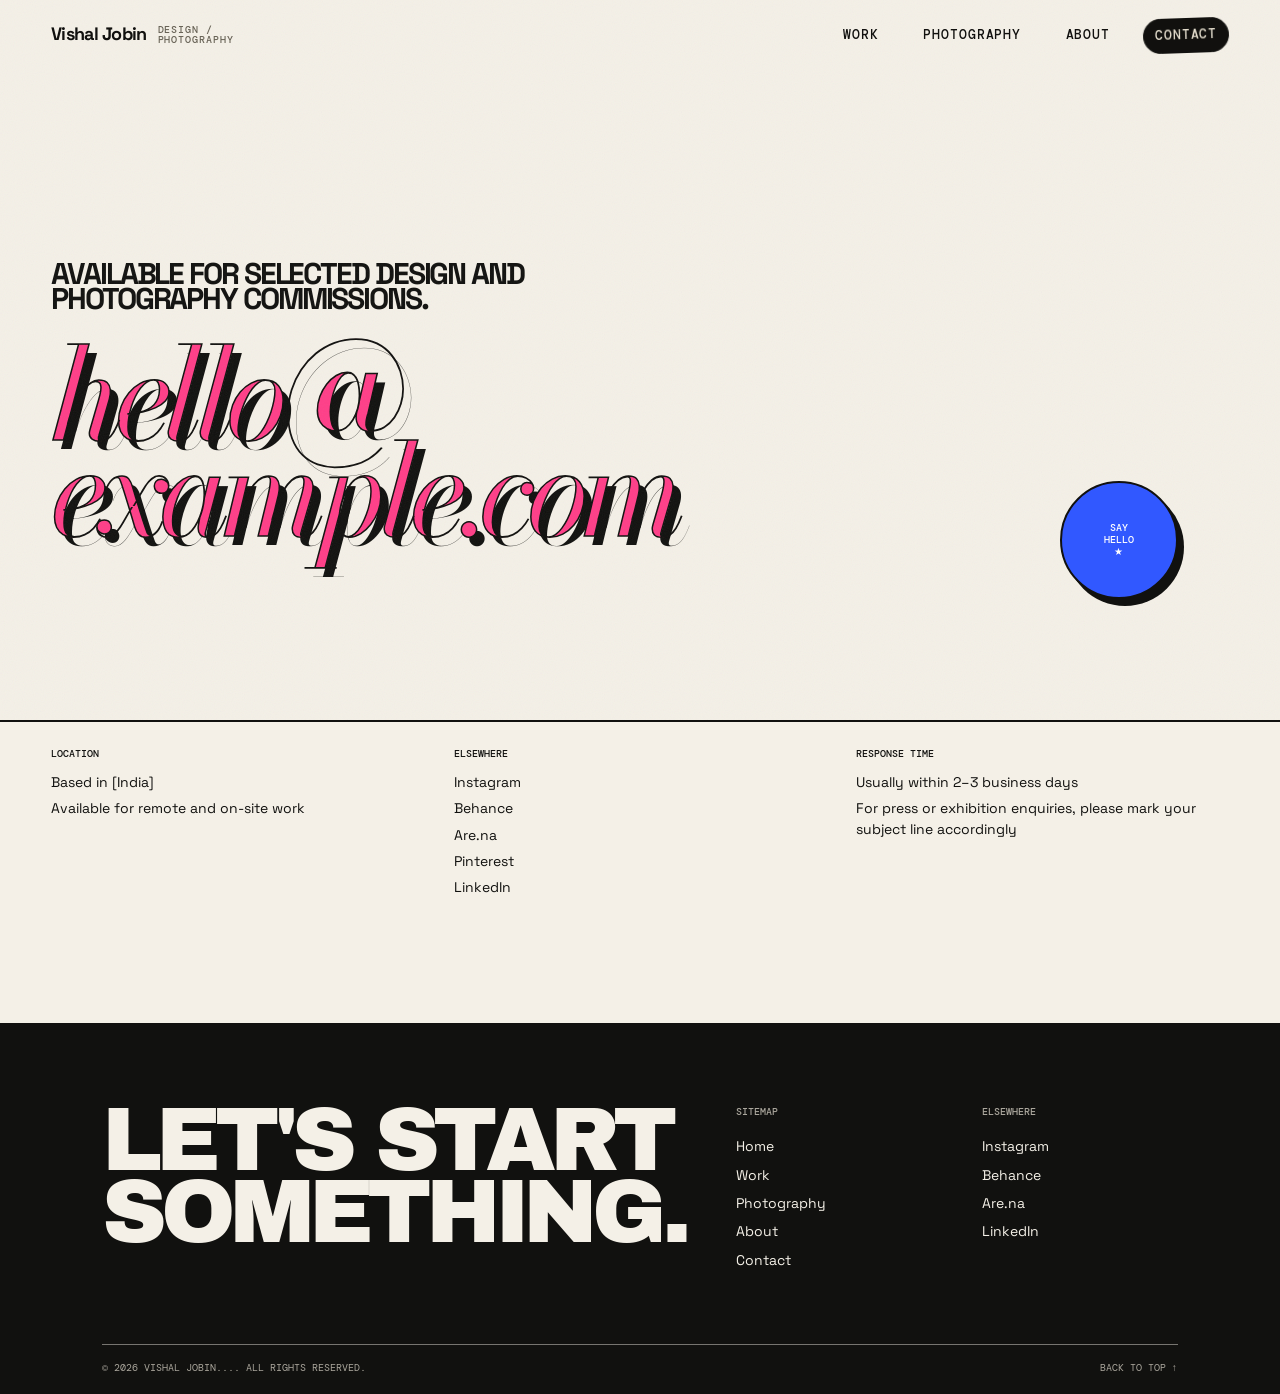
<file: contact.html>
<!DOCTYPE html>
<html lang="en">
<head>
<meta charset="UTF-8">
<meta name="viewport" content="width=device-width, initial-scale=1.0">
<title>Contact — Me..</title>
<meta name="description" content="Get in touch with Me for design, art direction and photography projects.">
<link rel="stylesheet" href="assets/css/style.css">
</head>
<body>

<header class="site-header">
  <a href="index.html" class="brand">Vishal Jobin<small>Design / Photography</small></a>
  <nav class="nav-desktop" aria-label="Primary">
    <a href="work.html">Work</a>
    <a href="photography.html">Photography</a>
    <a href="about.html">About</a>
    <a href="contact.html">Contact</a>
  </nav>
  <button class="nav-toggle" aria-label="Open menu" aria-expanded="false">
    <span></span><span></span><span></span>
  </button>
</header>

<nav class="nav-mobile" aria-label="Mobile">
  <ul>
    <li><a href="index.html">Home</a></li>
    <li><a href="work.html">Work</a></li>
    <li><a href="photography.html">Photography</a></li>
    <li><a href="about.html">About</a></li>
    <li><a href="contact.html">Contact</a></li>
  </ul>
  <div class="nav-mobile-foot">
    <span>NOW_OR_NEVER_!!</span>
    <span>Based in [India]</span>
  </div>
</nav>

<main>

  <section class="wrap contact-hero grain">
    <div class="sticker is-blue hero-sticker" style="position:static; margin-bottom:2em;" data-reveal>Say<br>hello<br>★</div>
    <h1 data-reveal style="font-family:var(--font-head); font-weight:700; font-size:clamp(22px,3vw,30px); margin-bottom:.8em; max-width:26ch; color:var(--color-muted);">Available for selected design and photography commissions.</h1>
    <a href="mailto:hello@example.com" class="contact-link text-3d is-pink" data-reveal>hello@<br>example.com</a>
  </section>

  <section class="wrap contact-grid" data-reveal>
    <div>
      <h4>Location</h4>
      <p>Based in [India]</p>
      <p>Available for remote and on-site work</p>
    </div>
    <div>
      <h4>Elsewhere</h4>
      <a href="#">Instagram</a>
      <a href="#">Behance</a>
      <a href="#">Are.na</a>
      <a href="#">Pinterest</a>
      <a href="#">LinkedIn</a>
    </div>
    <div>
      <h4>Response time</h4>
      <p>Usually within 2–3 business days</p>
      <p>For press or exhibition enquiries, please mark your subject line accordingly</p>
    </div>
  </section>

</main>

<footer class="site-footer">
  <div class="wrap">
    <div class="footer-top">
      <div><h3>Let's start<br>something.</h3></div>
      <div class="footer-col">
        <h4>Sitemap</h4>
        <a href="index.html">Home</a>
        <a href="work.html">Work</a>
        <a href="photography.html">Photography</a>
        <a href="about.html">About</a>
        <a href="contact.html">Contact</a>
      </div>
      <div class="footer-col">
        <h4>Elsewhere</h4>
        <a href="#">Instagram</a>
        <a href="#">Behance</a>
        <a href="#">Are.na</a>
        <a href="#">LinkedIn</a>
      </div>
    </div>
    <div class="footer-bottom">
      <span>&copy; <span data-year></span> VISHAL JOBIN.... All rights reserved.</span>
      <a href="#top" class="back-top">Back to top ↑</a>
    </div>
  </div>
</footer>

<script src="https://cdnjs.cloudflare.com/ajax/libs/gsap/3.12.5/gsap.min.js"></script>
<script src="assets/js/main.js"></script>
</body>
</html>
</file>
<file: assets/css/style.css>
@import url('https://fonts.googleapis.com/css2?family=Archivo+Black&family=Bodoni+Moda:opsz,wght@6..96,400;6..96,500;6..96,700;6..96,900&family=DM+Mono:wght@400;500&family=Space+Grotesk:wght@400;500;600;700&display=swap');

:root{
  --paper:#f4f0e7;
  --paper-2:#ebe4d5;
  --ink:#11110f;
  --muted:#6e6a60;
  --line:#181815;
  --orange:#ff5b22;
  --blue:#3158ff;
  --pink:#ff3e88;
  --yellow:#ffd84a;
  --green:#b7e45d;
  --shadow:8px 9px 0 var(--ink);
  --gutter:clamp(18px,4vw,58px);
  --maxw:1480px;
  --display:'Archivo Black',Impact,sans-serif;
  --serif:'Bodoni Moda',Georgia,serif;
  --body:'Space Grotesk',Arial,sans-serif;
  --mono:'DM Mono',monospace;
  --ease:cubic-bezier(.2,.8,.2,1);
}

*,*::before,*::after{box-sizing:border-box}
html{scroll-behavior:smooth}
body{margin:0;background:var(--paper);color:var(--ink);font-family:var(--body);font-size:16px;line-height:1.45;overflow-x:hidden}
body::selection{background:var(--ink);color:var(--paper)}
img{display:block;max-width:100%}
a{color:inherit;text-decoration:none}
ul{list-style:none;margin:0;padding:0}
h1,h2,h3,h4,p,figure{margin:0}
button{font:inherit;background:none;border:0;color:inherit;cursor:pointer}
.wrap{max-width:var(--maxw);margin:auto;padding-inline:var(--gutter)}

.grain::after{content:"";position:absolute;inset:0;pointer-events:none;opacity:.055;background-image:url("data:image/svg+xml,%3Csvg xmlns='http://www.w3.org/2000/svg' width='180' height='180'%3E%3Cfilter id='n'%3E%3CfeTurbulence type='fractalNoise' baseFrequency='.9' numOctaves='3' stitchTiles='stitch'/%3E%3C/filter%3E%3Crect width='100%25' height='100%25' filter='url(%23n)'/%3E%3C/svg%3E")}
[data-reveal]{opacity:0;transform:translateY(22px);transition:opacity .75s var(--ease),transform .75s var(--ease)}
[data-reveal].is-visible{opacity:1;transform:none}
.eyebrow{font:500 11px/1 var(--mono);letter-spacing:.12em;text-transform:uppercase;display:flex;align-items:center;gap:9px;color:var(--muted)}
.eyebrow::before{content:"";width:8px;height:8px;background:var(--orange);border:1px solid var(--ink);border-radius:50%;display:inline-block}
.section{padding-block:clamp(70px,10vw,150px)}

.site-header{position:fixed;z-index:200;top:0;left:0;right:0;padding:18px var(--gutter);display:flex;align-items:center;justify-content:space-between;mix-blend-mode:multiply}
.site-header .brand{font:700 clamp(18px,1.35vw,22px)/1 var(--body);letter-spacing:-.04em;display:flex;align-items:flex-start;gap:11px}
.site-header .brand small{font:500 10px/1.08 var(--mono);letter-spacing:.09em;text-transform:uppercase;color:var(--muted);max-width:125px}
.nav-desktop{display:flex;gap:clamp(12px,1.6vw,28px);align-items:center;font:500 clamp(12px,1vw,14px)/1 var(--mono);letter-spacing:.07em;text-transform:uppercase}
.nav-desktop a{padding:10px 11px;border:1px solid transparent;border-radius:999px;transition:.25s var(--ease)}
.nav-desktop a:hover,.nav-desktop a[aria-current="page"]{background:var(--ink);color:var(--paper);border-color:var(--ink);transform:rotate(-2deg)}
.nav-toggle{display:none;width:32px;gap:5px;flex-direction:column}
.nav-toggle span{height:2px;background:var(--ink);width:100%}
.nav-mobile{position:fixed;inset:0;z-index:190;background:var(--orange);padding:100px var(--gutter) 30px;display:flex;flex-direction:column;justify-content:space-between;transform:translateY(-105%);transition:transform .5s var(--ease)}
.nav-open .nav-mobile{transform:none}
.nav-mobile ul{display:grid;gap:0}
.nav-mobile a{font:400 clamp(42px,12vw,100px)/.9 var(--display);letter-spacing:-.04em;border-bottom:2px solid var(--ink);padding:10px 0}
.nav-mobile-foot{display:flex;justify-content:space-between;gap:20px;font:11px var(--mono);text-transform:uppercase}
.nav-open .nav-toggle{position:relative;z-index:300}
.nav-open .nav-toggle span:nth-child(1){transform:translateY(7px) rotate(45deg)}
.nav-open .nav-toggle span:nth-child(2){opacity:0}
.nav-open .nav-toggle span:nth-child(3){transform:translateY(-7px) rotate(-45deg)}

.hero{position:relative;min-height:100vh;padding-top:125px;overflow:hidden;background:var(--paper)}
.hero::before{content:"01 / VISUAL ARCHIVE";position:absolute;top:105px;left:var(--gutter);font:500 10px var(--mono);letter-spacing:.12em}
.hero::after{content:"SCROLL / KEEP LOOKING ↓";position:absolute;right:var(--gutter);bottom:30px;font:500 10px var(--mono);letter-spacing:.1em;transform:rotate(-90deg);transform-origin:right bottom}
.hero-scene{position:relative;min-height:calc(100vh - 125px);display:flex;align-items:center;justify-content:center}
.hero-title{position:relative;z-index:5;margin:0 0 80px 0;font:400 clamp(64px,11.5vw,190px)/.78 var(--display);letter-spacing:-.065em;text-transform:uppercase;max-width:9ch}
.hero-title .line{display:block;width:max-content;max-width:100%;color:var(--ink);-webkit-text-stroke:2px var(--ink);text-shadow:9px 10px 0 var(--paper)}
.hero-title .line:nth-child(1){transform:rotate(-2deg);margin-left:-.1em}
.hero-title .line:nth-child(2){color:var(--orange);-webkit-text-stroke:2px var(--ink);transform:translateX(.12em) rotate(1deg);text-shadow:10px 11px 0 var(--ink)}
.hero-title .line:nth-child(3){color:var(--blue);-webkit-text-stroke:2px var(--ink);transform:translateX(-.04em) rotate(-1deg);text-shadow:10px 11px 0 var(--ink)}
.hero-title .line::after{content:""}
.hero-chip-a{position:absolute;z-index:3;width:min(260px,24vw);right:12%;top:11%;transform:rotate(8deg);background:#fff;padding:10px 10px 32px;border:2px solid var(--ink);box-shadow:var(--shadow)}
.hero-chip-a::after{content:"ARCHIVE / 26";position:absolute;bottom:9px;left:12px;font:9px var(--mono);letter-spacing:.08em}
.hero-chip-a::before{content:"";position:absolute;width:42px;height:14px;background:#f7dcae;border:1px solid #c6ad85;top:-9px;left:50%;transform:translateX(-50%) rotate(-5deg);z-index:2}
.hero-chip-a img{aspect-ratio:4/5;object-fit:cover;filter:saturate(.8) contrast(1.05)}
.hero-sticker{position:absolute!important;right:8%;bottom:14%;z-index:7}
.sticker{width:118px;height:118px;border-radius:50%;display:flex;align-items:center;justify-content:center;text-align:center;padding:15px;background:var(--yellow);border:2px solid var(--ink);box-shadow:6px 7px 0 var(--ink);font:500 10px/1.2 var(--mono);text-transform:uppercase;transform:rotate(-9deg)}
.sticker.is-blue{background:var(--blue);color:#fff}
.sticker.is-orange{background:var(--orange)}
.hero-foot{position:absolute;left:var(--gutter);right:var(--gutter);bottom:32px;display:flex;justify-content:space-between;gap:30px;align-items:flex-end}
.hero-foot p{max-width:430px;font-size:14px;line-height:1.45}
.hero-foot .eyebrow{color:var(--ink)}

.marquee{overflow:hidden;border-block:2px solid var(--ink);background:var(--blue);color:#fff;transform:rotate(-1deg);width:104%;margin-left:-2%;position:relative;z-index:10}
.marquee-track{display:flex;width:max-content;animation:marquee 22s linear infinite;padding:14px 0;font:400 24px/1 var(--serif);font-style:italic;white-space:nowrap}
.marquee-track span{display:inline-flex;align-items:center;margin-right:40px}
.marquee-track span::after{content:"✦";font:18px var(--body);margin-left:40px}
@keyframes marquee{to{transform:translateX(-50%)}}

.section-head{display:flex;align-items:flex-end;justify-content:space-between;gap:30px;margin-bottom:55px}
.section-head h2{font:400 clamp(48px,8vw,110px)/.82 var(--display);letter-spacing:-.06em;text-transform:uppercase}
.section-head h2 em{font:400 .9em var(--serif);text-transform:none;font-style:italic;letter-spacing:-.05em}
.link-more{font:500 11px var(--mono);text-transform:uppercase;border-bottom:2px solid var(--ink);padding-bottom:4px}
.feature-grid{display:grid;grid-template-columns:minmax(0,520px) minmax(0,340px);justify-content:center;gap:clamp(28px,5vw,70px);align-items:start}
.feature-card{position:relative}
.feature-card.c-small{margin-top:130px}
.feature-card a{display:block}
.feature-card .fig{border:2px solid var(--ink);background:#fff;overflow:hidden;box-shadow:10px 11px 0 var(--ink);transition:transform .45s var(--ease),box-shadow .45s var(--ease)}
.feature-card.c-large .fig{aspect-ratio:1/1.08;max-height:560px}
.feature-card.c-small .fig{aspect-ratio:1/1.18;max-height:420px}
.feature-card img{width:100%;height:100%;object-fit:cover;transition:transform .6s var(--ease),filter .6s var(--ease)}
.feature-card:hover .fig{transform:translate(-6px,-7px) rotate(-1deg);box-shadow:15px 16px 0 var(--ink)}
.feature-card:hover img{transform:scale(1.04);filter:saturate(1.25)}
.cap{display:flex;justify-content:space-between;gap:15px;margin-top:18px;border-top:1px solid var(--ink);padding-top:10px}
.cap h3{font:700 18px var(--body);text-transform:uppercase}
.cap span{font:10px var(--mono);text-transform:uppercase;color:var(--muted);text-align:right}

.photo-grid{display:grid;grid-template-columns:repeat(2,minmax(0,360px));justify-content:center;gap:clamp(22px,4vw,50px);align-items:start;max-width:800px;margin-inline:auto}
.photo-grid .ph{position:relative;cursor:pointer}
.photo-grid .ph img{width:100%;height:100%;object-fit:cover;border:2px solid var(--ink);box-shadow:7px 8px 0 var(--ink);transition:.45s var(--ease)}
.photo-grid .ph:hover img{transform:translate(-5px,-6px) rotate(-1deg);box-shadow:12px 13px 0 var(--ink)}
.ph-a{transform:rotate(-1.5deg)}
.ph-b{transform:rotate(2deg);margin-top:90px}
.ph-c{transform:rotate(1.5deg)}
.ph-d{transform:rotate(-2deg);margin-top:45px}
.ph-e{transform:rotate(1deg)}
.ph-full{grid-column:1/-1;transform:rotate(-.7deg);margin-top:35px;max-width:700px;width:100%;justify-self:center}
.photo-grid .ph-full img{aspect-ratio:2.4/1}
.photo-series{padding-block:40px 100px;border-top:2px solid var(--ink)}
.series-head{display:grid;grid-template-columns:110px 1fr 1.2fr;gap:25px;align-items:start;margin-bottom:45px}
.snum{font:500 10px var(--mono)}
.series-head h3{font:400 clamp(38px,6vw,76px)/.9 var(--display);letter-spacing:-.05em;text-transform:uppercase}
.series-head p{max-width:42ch;color:var(--muted)}
.page-hero{padding-top:180px;padding-bottom:80px;position:relative}
.page-hero h1{font:400 clamp(64px,10vw,150px)/.78 var(--display);letter-spacing:-.07em;text-transform:uppercase;max-width:9ch;margin-top:20px}
.page-hero h1 em{font:400 .85em var(--serif);font-style:italic;text-transform:none;letter-spacing:-.06em}
.page-hero>p{max-width:52ch;margin-top:30px;font-size:17px}

.index-table-head{display:grid;grid-template-columns:70px 1.5fr 1.1fr 90px 110px 30px;gap:15px;padding:0 0 12px;border-bottom:2px solid var(--ink);font:500 10px var(--mono);text-transform:uppercase;color:var(--muted)}
.project-row{display:grid;grid-template-columns:70px 1.5fr 1.1fr 90px 110px 30px;gap:15px;align-items:center;padding:22px 0;border-bottom:1px solid var(--ink);transition:.3s var(--ease);position:relative}
.project-row:hover{background:var(--orange);padding-inline:14px;margin-inline:-14px}
.project-num,.project-year{font:500 10px var(--mono)}
.project-name{font:400 clamp(26px,3vw,44px)/.9 var(--display);letter-spacing:-.05em;text-transform:uppercase}
.project-meta{font-size:12px;color:var(--muted)}
.project-thumb{opacity:0;transform:translateX(20px) rotate(4deg);transition:.3s var(--ease);border:2px solid var(--ink);background:#fff;box-shadow:4px 5px 0 var(--ink);overflow:hidden}
.project-thumb img{aspect-ratio:1.4/1;width:100%;object-fit:cover}
.project-row:hover .project-thumb{opacity:1;transform:none}
.project-arrow{font-size:22px}

body.paper-page{background:var(--paper);color:var(--ink)}
.about-hero{padding-top:180px;padding-bottom:110px;display:grid;grid-template-columns:1fr .8fr;gap:70px;align-items:center}
.about-hero h1{font:400 clamp(60px,9vw,130px)/.8 var(--display);letter-spacing:-.07em;text-transform:uppercase}
.about-hero h1 em{font:400 .78em var(--serif);font-style:italic;text-transform:none}
.frame-engraved{border:2px solid var(--ink);padding:12px;box-shadow:10px 11px 0 var(--ink);transform:rotate(2deg);background:#fff}
.about-portrait{aspect-ratio:4/5;overflow:hidden;filter:grayscale(1) contrast(1.05)}
.about-portrait img{width:100%;height:100%;object-fit:cover}
.about-body{display:grid;grid-template-columns:180px 1fr;gap:40px;padding-block:65px;border-top:2px solid var(--ink)}
.about-body p{font-size:18px;max-width:70ch;margin-bottom:1.2em}
.stat-grid{display:grid;grid-template-columns:repeat(4,1fr);border-block:2px solid var(--ink);margin-top:30px}
.stat-grid>div{padding:28px 18px;border-right:1px solid var(--ink)}
.stat-grid>div:last-child{border-right:0}
.stat-grid .n{font:400 clamp(38px,5vw,70px)/1 var(--display)}
.stat-grid .l{font:10px var(--mono);text-transform:uppercase;color:var(--muted);margin-top:8px}
.list-table{margin-top:70px;border-top:2px solid var(--ink)}
.list-row{display:grid;grid-template-columns:150px 1fr 70px;gap:20px;padding:16px 0;border-bottom:1px solid var(--ink);font-size:13px}
.list-row .l1{font:500 10px var(--mono);text-transform:uppercase}
.paper-page .site-footer.on-paper{background:var(--ink);color:var(--paper);border-color:var(--ink)}

.contact-hero{padding-top:180px;padding-bottom:100px;min-height:80vh;display:flex;flex-direction:column;justify-content:center;position:relative}
.contact-hero h1{font:400 clamp(54px,8vw,120px)/.83 var(--display);letter-spacing:-.07em;text-transform:uppercase;max-width:11ch;color:var(--ink)!important;margin-bottom:35px!important}
.contact-link{font:400 clamp(48px,10vw,150px)/.75 var(--serif);font-style:italic;letter-spacing:-.06em;display:inline-block;width:max-content;max-width:100%;color:var(--pink)!important;-webkit-text-stroke:1.5px var(--ink);text-shadow:8px 9px 0 var(--ink)}
.contact-link:hover{transform:rotate(-2deg);color:var(--yellow)!important}
.contact-grid{display:grid;grid-template-columns:repeat(3,1fr);gap:30px;border-top:2px solid var(--ink);padding-top:25px;padding-bottom:120px}
.contact-grid h4{font:500 10px var(--mono);text-transform:uppercase;margin-bottom:12px}
.contact-grid p,.contact-grid a{font-size:14px;display:block;margin-bottom:6px}
.contact-grid a:hover{text-decoration:underline;text-decoration-thickness:2px}

.site-footer{background:var(--ink);color:var(--paper);padding:80px var(--gutter) 20px;border-top:2px solid var(--ink)}
.footer-top{display:grid;grid-template-columns:1.5fr 1fr 1fr;gap:50px;padding-bottom:70px;border-bottom:1px solid rgba(244,240,231,.45)}
.footer-top h3{font:400 clamp(45px,7vw,100px)/.8 var(--display);letter-spacing:-.07em;text-transform:uppercase}
.footer-col h4{font:500 10px var(--mono);text-transform:uppercase;color:#aaa69c;margin-bottom:14px}
.footer-col a{display:block;font-size:14px;padding:4px 0}
.footer-col a:hover{color:var(--orange);transform:translateX(4px)}
.footer-bottom{display:flex;justify-content:space-between;gap:20px;padding-top:16px;font:10px var(--mono);text-transform:uppercase;color:#aaa69c}
.back-top:hover{color:var(--yellow)}

.btn{display:inline-flex;border:2px solid var(--ink);padding:13px 18px;font:500 10px var(--mono);text-transform:uppercase;background:var(--paper);box-shadow:5px 5px 0 var(--ink);transition:.25s var(--ease)}
.btn:hover{background:var(--orange);transform:translate(-4px,-4px);box-shadow:9px 9px 0 var(--ink)}
.btn-accent{background:var(--blue);color:#fff;border-color:var(--ink)}
.lightbox{position:fixed;inset:0;background:rgba(17,17,15,.97);z-index:500;display:none;align-items:center;justify-content:center;padding:40px}
.lightbox.is-open{display:flex}
.lightbox img{max-height:82vh;max-width:82vw;border:2px solid var(--paper);box-shadow:12px 12px 0 var(--orange)}
.lightbox-close,.lightbox-prev,.lightbox-next{position:absolute;color:var(--paper);font:500 11px var(--mono);text-transform:uppercase;border:1px solid var(--paper);padding:8px 10px}
.lightbox-close{top:25px;right:25px}.lightbox-prev{left:25px;top:50%}.lightbox-next{right:25px;top:50%}
.lightbox-cap{position:absolute;left:25px;bottom:25px;color:var(--paper);font:11px var(--mono)}

@media(max-width:900px){
  .nav-desktop{display:none}.nav-toggle{display:flex}
  .hero{min-height:900px}
  .hero-scene{min-height:760px}
  .hero-title{margin-left:0;font-size:clamp(58px,14vw,120px)}
  .hero-chip-a{width:31vw;right:8%;top:15%}
  .hero-sticker{right:4%;bottom:17%}
  .feature-grid{grid-template-columns:1fr}
  .feature-card.c-small{margin-top:40px;max-width:78%;margin-left:auto}
  .series-head{grid-template-columns:80px 1fr}
  .series-head p{grid-column:2}
  .index-table-head{display:none}
  .project-row{grid-template-columns:45px 1fr 55px}
  .project-meta,.project-thumb{display:none}
  .project-year{grid-column:3;grid-row:1}
  .project-arrow{grid-column:3;grid-row:2}
  .about-hero{grid-template-columns:1fr;gap:45px}
  .about-hero h1{max-width:10ch}
  .frame-engraved{max-width:560px;margin-left:auto}
}

@media(max-width:700px){
  :root{--gutter:18px}
  .site-header{padding-top:14px}
  .site-header .brand{font-size:15px}
  .hero{padding-top:100px;min-height:820px}
  .hero::before{top:82px}
  .hero-scene{min-height:700px;align-items:flex-start;padding-top:120px}
  .hero-title{font-size:clamp(56px,17vw,105px);margin-top:40px}
  .hero-title .line{white-space:normal}
  .hero-chip-a{width:43vw;right:5%;top:10%;transform:rotate(6deg)}
  .hero-sticker{right:0;bottom:20%}
  .hero-foot{bottom:18px;display:block}
  .hero-foot p{max-width:300px;margin-bottom:12px}
  .section-head{display:block}
  .section-head h2{margin-bottom:20px}
  .photo-grid{grid-template-columns:1fr}
  .ph-b,.ph-d{margin-top:0}
  .ph-full{grid-column:auto}
  .photo-grid .ph-full img{aspect-ratio:1.35/1}
  .series-head{display:block}
  .series-head h3{margin:12px 0 15px}
  .series-head p{max-width:38ch}
  .page-hero{padding-top:130px}
  .page-hero h1{font-size:clamp(55px,16vw,100px)}
  .about-body{grid-template-columns:1fr}
  .stat-grid{grid-template-columns:1fr 1fr}
  .stat-grid>div:nth-child(2){border-right:0}
  .stat-grid>div:nth-child(-n+2){border-bottom:1px solid var(--ink)}
  .list-row{grid-template-columns:1fr 70px}
  .list-row span:nth-child(2){grid-column:1/-1;grid-row:2}
  .list-row .l1{grid-column:1}
  .list-row span:last-child{grid-column:2;grid-row:1}
  .contact-hero{padding-top:140px;min-height:720px}
  .contact-link{font-size:clamp(44px,13vw,90px)}
  .contact-grid{grid-template-columns:1fr;padding-bottom:80px}
  .footer-top{grid-template-columns:1fr;gap:40px}
  .footer-bottom{display:block}
  .footer-bottom>*{display:block;margin-bottom:12px}
  .lightbox{padding:18px}
  .lightbox img{max-width:92vw}
  .lightbox-prev{left:12px;top:auto;bottom:15px}
  .lightbox-next{right:12px;top:auto;bottom:15px}
  .lightbox-close{top:15px;right:15px}
}

@media(prefers-reduced-motion:reduce){
  *{animation-duration:.001ms!important;transition-duration:.001ms!important}
  .marquee-track{animation:none}
  .hero-title .line{transform:none!important}
}

/* ========================================================================
   MOODBOARD HOMEPAGE
   ======================================================================== */

@property --mb-float-x {
  syntax:'<length>';
  inherits:false;
  initial-value:0px;
}

@property --mb-float-y {
  syntax:'<length>';
  inherits:false;
  initial-value:0px;
}

.moodboard-hero{
  min-height:100svh;
  height:clamp(760px,100svh,1050px);
  position:relative;
  overflow:hidden;
  background:var(--paper);
  isolation:isolate;
  border-bottom:2px solid var(--ink);
}

.moodboard-meta,
.mb-bottom-left,
.mb-bottom-right{
  position:absolute;
  z-index:30;
  font:500 11px/1.15 var(--mono);
  letter-spacing:.13em;
  text-transform:uppercase;
}

.mb-meta-left{top:104px;left:var(--gutter)}
.mb-meta-right{top:104px;right:var(--gutter)}
.mb-bottom-left{left:var(--gutter);bottom:23px}
.mb-bottom-right{right:var(--gutter);bottom:23px}

.mb-title-wrap{
  position:absolute;
  z-index:60;
  left:50%;
  top:50%;
  transform:translate(-50%,-50%);
  width:min(780px,72vw);
  text-align:center;
  pointer-events:none;
}

.mb-kicker{
  font:500 12px/1 var(--mono);
  letter-spacing:.28em;
  margin-bottom:20px;
}

.mb-title{
  font:400 clamp(92px,15vw,220px)/.73 var(--display);
  letter-spacing:-.085em;
  text-transform:uppercase;
  color:var(--ink);
  margin:0;
  position:relative;
  text-shadow:10px 12px 0 var(--paper),12px 14px 0 var(--ink);
}

.mb-title span{display:block}
.mb-title span:first-child{transform:translateX(-.08em) rotate(-2deg)}
.mb-title span:last-child{
  color:var(--orange);
  -webkit-text-stroke:2px var(--ink);
  transform:translateX(.07em) rotate(1.5deg);
  text-shadow:8px 9px 0 var(--ink);
}

.mb-subtitle{
  display:inline-block;
  margin-top:27px;
  background:var(--ink);
  color:var(--paper);
  padding:10px 15px;
  font:500 11px/1 var(--mono);
  letter-spacing:.13em;
  text-transform:uppercase;
  transform:rotate(-2deg);
}

.mb-card{
  position:absolute;
  z-index:8;
  background:#fff;
  padding:8px 8px 31px;
  border:2px solid var(--ink);
  box-shadow:7px 8px 0 var(--ink);
  will-change:transform;
  transform-origin:center;
  --mx:0px;
  --my:0px;
  --rot:0deg;
  transform:translate3d(
    calc(var(--mx,0px)),
    calc(var(--my,0px) + var(--float,0px)),
    0
  ) rotate(
    calc(var(--rot,0deg) + var(--mouse-rot,0deg))
  );
  translate:var(--mb-float-x) var(--mb-float-y);
  transition:box-shadow .35s var(--ease),filter .35s var(--ease);
}

.mb-card:hover{
  z-index:12;
  box-shadow:11px 12px 0 var(--ink);
  filter:saturate(1.15);
}

.mb-card-image{
  overflow:hidden;
  background:#ddd;
  border:1px solid var(--ink);
}

.mb-card img{
  width:100%;
  height:100%;
  object-fit:cover;
  transition:transform .6s var(--ease);
}

.mb-card:hover img{transform:scale(1.06)}

.mb-card-note{
  position:absolute;
  left:10px;
  bottom:9px;
  font:500 10px/1 var(--mono);
  letter-spacing:.09em;
  text-transform:uppercase;
}

.mb-card-a{width:min(220px,18vw);left:8%;top:20%;--rot:-8deg;--float:0px}
.mb-card-b{width:min(245px,20vw);left:21%;top:9%;--rot:4deg;--float:0px}
.mb-card-c{width:min(205px,17vw);right:9%;top:18%;--rot:7deg;--float:0px}
.mb-card-d{width:min(250px,21vw);right:22%;bottom:11%;--rot:-5deg;--float:0px}
.mb-card-e{width:min(195px,16vw);left:8%;bottom:10%;--rot:5deg;--float:0px}
.mb-card-f{width:min(225px,19vw);right:7%;bottom:21%;--rot:-7deg;--float:0px}

@keyframes mbFloatA{
  0%,100%{--mb-float-x:0px;--mb-float-y:0px}
  50%{--mb-float-x:-5px;--mb-float-y:7px}
}

@keyframes mbFloatB{
  0%,100%{--mb-float-x:0px;--mb-float-y:0px}
  50%{--mb-float-x:6px;--mb-float-y:-5px}
}

@keyframes mbFloatC{
  0%,100%{--mb-float-x:0px;--mb-float-y:0px}
  50%{--mb-float-x:-5px;--mb-float-y:-7px}
}

@keyframes mbFloatD{
  0%,100%{--mb-float-x:0px;--mb-float-y:0px}
  50%{--mb-float-x:6px;--mb-float-y:6px}
}

@keyframes mbFloatE{
  0%,100%{--mb-float-x:0px;--mb-float-y:0px}
  50%{--mb-float-x:-6px;--mb-float-y:-5px}
}

@keyframes mbFloatF{
  0%,100%{--mb-float-x:0px;--mb-float-y:0px}
  50%{--mb-float-x:5px;--mb-float-y:7px}
}

.mb-card-a .mb-card-image,
.mb-card-c .mb-card-image,
.mb-card-e .mb-card-image{aspect-ratio:4/5}

.mb-card-b .mb-card-image,
.mb-card-d .mb-card-image,
.mb-card-f .mb-card-image{aspect-ratio:1.25/1}

.mb-sticker{
  position:absolute;
  z-index:22;
  width:108px;
  height:108px;
  border-radius:50%;
  display:grid;
  place-items:center;
  text-align:center;
  border:2px solid var(--ink);
  font:700 11px/1.15 var(--mono);
  letter-spacing:.06em;
  text-transform:uppercase;
  box-shadow:5px 6px 0 var(--ink);
}

.mb-sticker-orange{
  right:30%;
  top:14%;
  background:var(--orange);
  transform:rotate(11deg);
}

.mb-sticker-blue{
  left:29%;
  bottom:16%;
  background:var(--blue);
  color:#fff;
  transform:rotate(-10deg);
}

.mb-cross{
  position:absolute;
  z-index:4;
  font:400 31px/1 var(--serif);
}

.mb-cross-1{left:46%;top:17%}
.mb-cross-2{right:39%;bottom:16%}

.mb-line{
  position:absolute;
  z-index:3;
  height:1px;
  background:var(--ink);
  transform-origin:left center;
  opacity:.55;
}

.mb-line-1{width:170px;left:33%;top:28%;transform:rotate(22deg)}
.mb-line-2{width:130px;right:32%;bottom:29%;transform:rotate(-28deg)}

.moodboard-hero::before{
  content:"";
  position:absolute;
  z-index:1;
  left:50%;
  top:50%;
  width:38vw;
  height:38vw;
  max-width:560px;
  max-height:560px;
  border:1px solid rgba(17,17,15,.22);
  border-radius:50%;
  transform:translate(-50%,-50%);
}

.moodboard-hero::after{
  content:"";
  position:absolute;
  z-index:1;
  left:50%;
  top:50%;
  width:25vw;
  height:25vw;
  max-width:360px;
  max-height:360px;
  border:1px dashed rgba(17,17,15,.25);
  border-radius:50%;
  transform:translate(-50%,-50%);
}

@media(max-width:900px){
  .moodboard-hero{
    height:900px;
    min-height:900px;
  }

  .mb-meta-left,.mb-meta-right{top:82px}

  .mb-card-a{width:180px;left:4%;top:17%}
  .mb-card-b{width:190px;left:17%;top:9%}
  .mb-card-c{width:165px;right:4%;top:17%}
  .mb-card-d{width:190px;right:14%;bottom:12%}
  .mb-card-e{width:155px;left:4%;bottom:11%}
  .mb-card-f{width:170px;right:3%;bottom:23%}

  .mb-sticker-orange{right:27%;top:15%;width:82px;height:82px}
  .mb-sticker-blue{left:25%;bottom:18%;width:82px;height:82px}

  .mb-title-wrap{
    width:75vw;
  }

  .mb-title{
    font-size:clamp(80px,17vw,145px);
  }

  .mb-kicker{font-size:11px}
  .mb-subtitle{font-size:10px}
}

@media(max-width:700px){
  .moodboard-hero{
    height:800px;
    min-height:800px;
  }

  .mb-meta-left{top:72px;left:18px}
  .mb-meta-right{top:72px;right:18px}

  .mb-card-a{width:130px;left:3%;top:18%}
  .mb-card-b{width:140px;left:20%;top:10%}
  .mb-card-c{width:120px;right:2%;top:18%}
  .mb-card-d{width:145px;right:12%;bottom:13%}
  .mb-card-e{width:118px;left:3%;bottom:13%}
  .mb-card-f{width:125px;right:2%;bottom:27%}

  .mb-sticker{
    width:68px;
    height:68px;
    font-size:7px;
    box-shadow:3px 4px 0 var(--ink);
  }

  .mb-sticker-orange{right:19%;top:18%}
  .mb-sticker-blue{left:20%;bottom:21%}

  .mb-title-wrap{
    width:94vw;
  }

  .mb-kicker{
    font-size:9px;
    margin-bottom:12px;
  }

  .mb-title{
    font-size:clamp(67px,21vw,120px);
    text-shadow:5px 7px 0 var(--paper),7px 8px 0 var(--ink);
  }

  .mb-title span:last-child{
    text-shadow:5px 6px 0 var(--ink);
  }

  .mb-subtitle{
    font-size:9px;
    margin-top:17px;
    padding:9px 11px;
  }

  .mb-bottom-left,.mb-bottom-right{
    bottom:13px;
    font-size:8px;
  }

  .mb-bottom-right{display:none}

  .mb-cross-1{left:48%;top:20%}
  .mb-cross-2{right:42%;bottom:19%}
  .mb-line-1{width:90px;left:28%;top:30%}
  .mb-line-2{width:75px;right:27%;bottom:31%}

  .moodboard-hero::before{
    width:72vw;
    height:72vw;
  }

  .moodboard-hero::after{
    width:48vw;
    height:48vw;
  }
}

.moodboard-hero .mb-card{
  transition:filter .35s var(--ease),box-shadow .35s var(--ease);
  will-change:transform;
}

.moodboard-hero .mb-title-wrap{
  will-change:transform;
}

.moodboard-hero .mb-sticker{will-change:transform}
.moodboard-hero .mb-cross{will-change:transform}
.moodboard-hero .mb-line{will-change:transform}

.moodboard-hero .mb-card-image img{
  transition:transform .8s var(--ease),filter .8s var(--ease);
}

.moodboard-hero .mb-card:hover .mb-card-image img{
  transform:scale(1.09) rotate(1deg);
  filter:saturate(1.18);
}

@media(min-width:901px){
  .moodboard-hero .mb-card-a{width:min(190px,15vw)}
  .moodboard-hero .mb-card-b{width:min(215px,17vw)}
  .moodboard-hero .mb-card-c{width:min(180px,14vw)}
  .moodboard-hero .mb-card-d{width:min(220px,18vw)}
  .moodboard-hero .mb-card-e{width:min(170px,14vw)}
  .moodboard-hero .mb-card-f{width:min(195px,16vw)}
}

@media(prefers-reduced-motion:reduce){
  .moodboard-hero .mb-card,
  .moodboard-hero .mb-title-wrap,
  .moodboard-hero .mb-sticker{
    will-change:auto;
  }
}

/* ==========================================================
   FIXED CENTER HERO TITLE + SUBTLE FLOAT
   The title stays centered and only moves a few pixels.
   ========================================================== */
.moodboard-hero .mb-title-wrap {
  left: 50% !important;
  top: 50% !important;
  margin: 0 !important;
  transform: translate(-50%, -50%) !important;
  animation: mbTitleFloat 5s ease-in-out infinite !important;
  will-change: transform;
}

@keyframes mbTitleFloat {
  0%, 100% {
    transform: translate(-50%, -50%) !important;
  }
  50% {
    transform: translate(-50%, calc(-50% - 6px)) !important;
  }
}

@media (prefers-reduced-motion: reduce) {
  .moodboard-hero .mb-title-wrap {
    animation: none !important;
    transform: translate(-50%, -50%) !important;
  }
}
</file>
